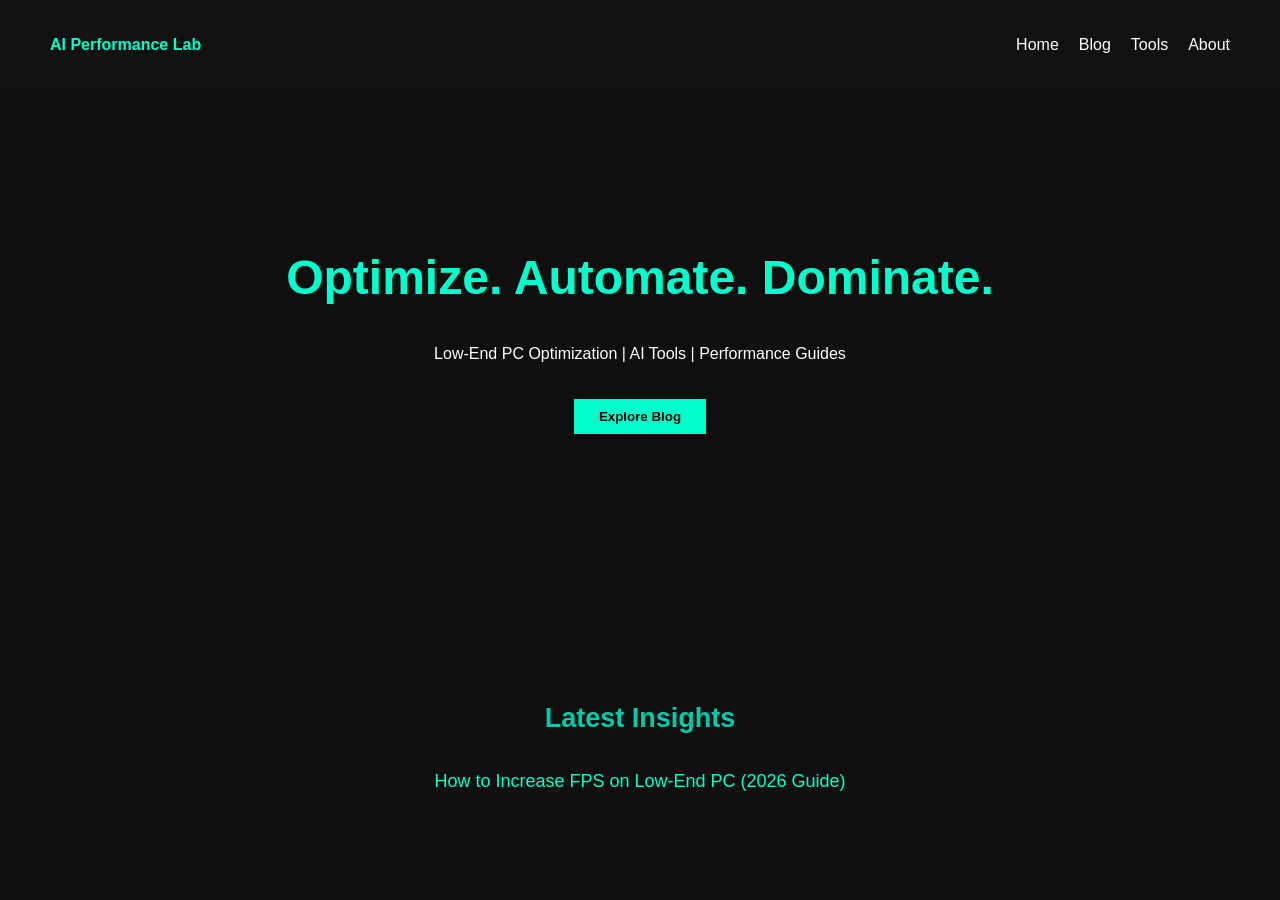
<file: index.html>
<!DOCTYPE html>
<html lang="en">
<head>
    <meta charset="UTF-8">
    <meta name="description" content="Low-end PC optimization, AI tools, and performance guides.">
    <meta name="viewport" content="width=device-width, initial-scale=1.0">
    <meta name="google-site-verification" content="eVAK_gKZ_IMVf2AJgtDn5PY_PDgqXeq3H_WBFimh4fM" />
    <title>AI Performance Lab</title>
    <link rel="stylesheet" href="style.css">
</head>
<body>

<nav>
    <div class="logo">AI Performance Lab</div>
    <ul>
        <li><a href="#">Home</a></li>
        <li><a href="#">Blog</a></li>
        <li><a href="#">Tools</a></li>
        <li><a href="#">About</a></li>
    </ul>
</nav>

<section class="hero">
    <h1>Optimize. Automate. Dominate.</h1>
    <p>Low-End PC Optimization | AI Tools | Performance Guides</p>
    <button>Explore Blog</button>
</section>

<section class="content">
    <h2>Latest Insights</h2>
    <a href="posts/increase-fps-low-end-pc.html">How to Increase FPS on Low-End PC (2026 Guide)</a>
</section>

</body>
</html>
</file>
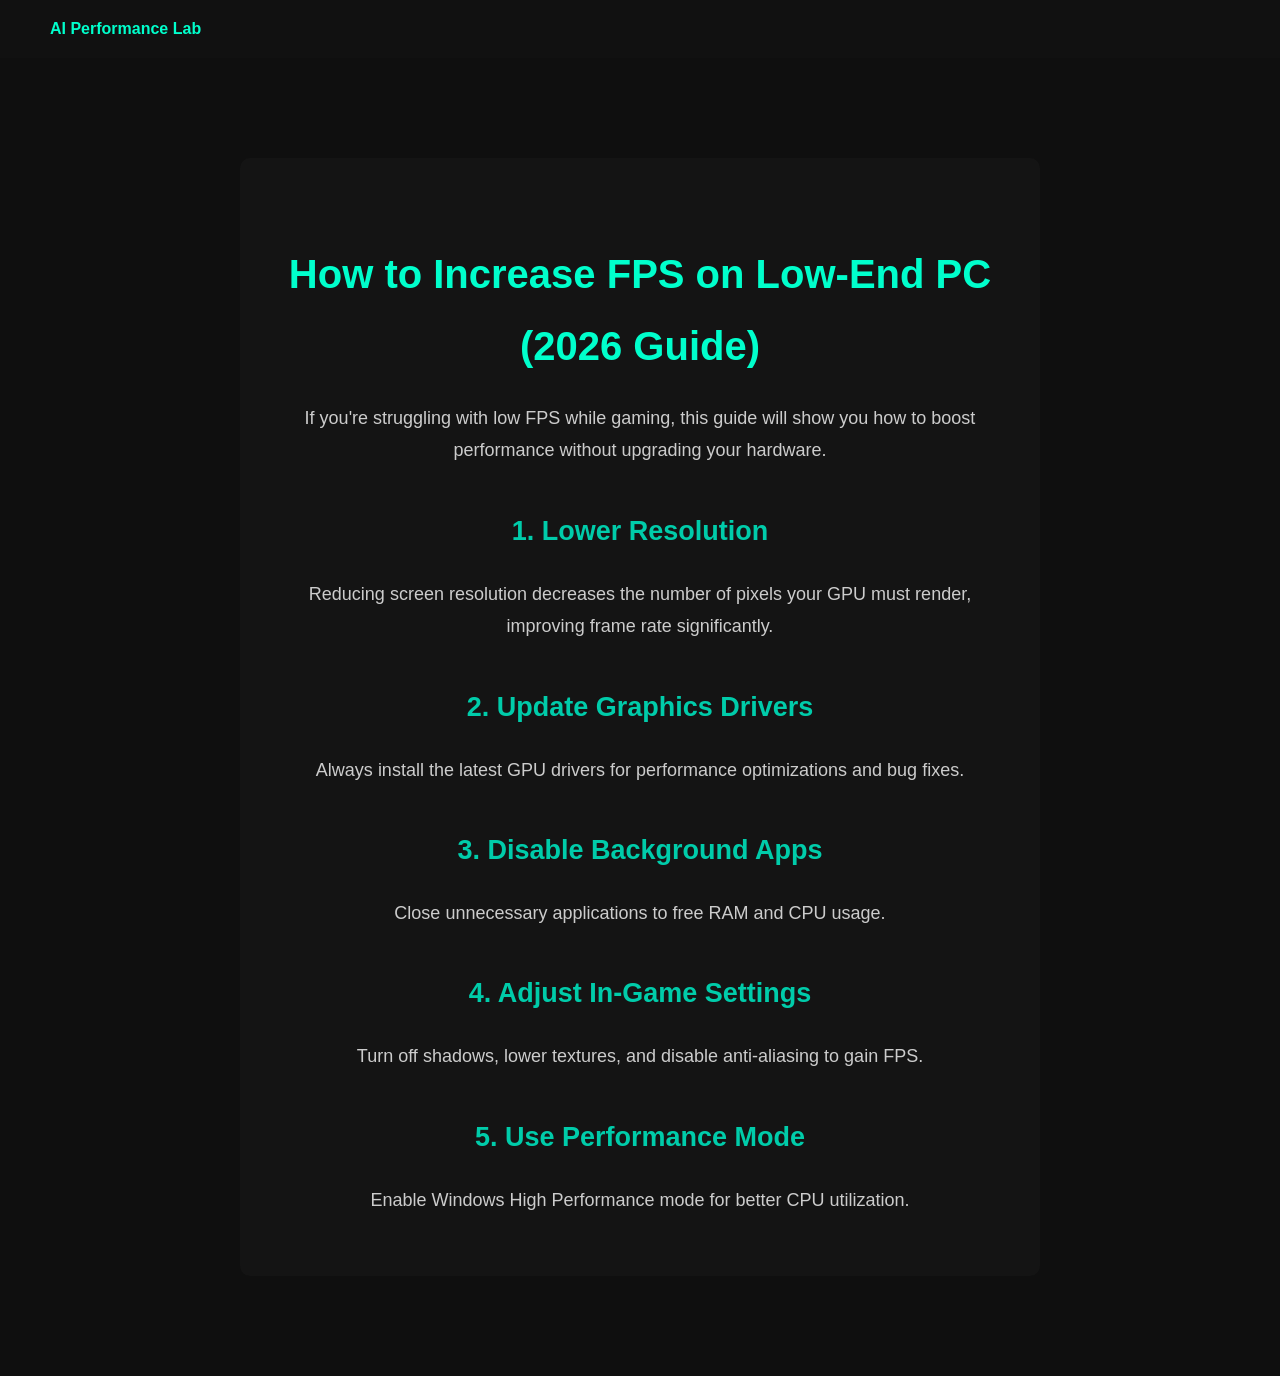
<file: posts/increase-fps-low-end-pc.html>
<!DOCTYPE html>
<html lang="en">
<head>
<meta charset="UTF-8">
<meta name="viewport" content="width=device-width, initial-scale=1.0">
<meta name="description" content="Complete 2026 guide to increase FPS on low-end PC. Boost gaming performance without upgrading hardware.">
<title>How to Increase FPS on Low-End PC (2026 Guide)</title>
<link rel="stylesheet" href="../style.css">
</head>

<body>

<nav>
    <div class="logo">AI Performance Lab</div>
</nav>

<section class="content">
    <article>
    <h1>How to Increase FPS on Low-End PC (2026 Guide)</h1>

    <p>If you're struggling with low FPS while gaming, this guide will show you how to boost performance without upgrading your hardware.</p>

    <h2>1. Lower Resolution</h2>
    <p>Reducing screen resolution decreases the number of pixels your GPU must render, improving frame rate significantly.</p>

    <h2>2. Update Graphics Drivers</h2>
    <p>Always install the latest GPU drivers for performance optimizations and bug fixes.</p>

    <h2>3. Disable Background Apps</h2>
    <p>Close unnecessary applications to free RAM and CPU usage.</p>

    <h2>4. Adjust In-Game Settings</h2>
    <p>Turn off shadows, lower textures, and disable anti-aliasing to gain FPS.</p>

    <h2>5. Use Performance Mode</h2>
    <p>Enable Windows High Performance mode for better CPU utilization.</p>
    </article>
</section>

</body>
</html>
</file>
<file: style.css>
body {
    margin: 0;
    font-family: Arial, sans-serif;
    background-color: #0f0f0f;
    color: white;
}

nav {
    display: flex;
    justify-content: space-between;
    align-items: center;
    padding: 20px 50px;
    background-color: #111;
}

nav ul {
    list-style: none;
    display: flex;
    gap: 20px;
}

nav a {
    color: white;
    text-decoration: none;
}

nav a:hover {
    color: #00ffcc;
}

.logo {
    font-weight: bold;
    color: #00ffcc;
}

.hero {
    text-align: center;
    padding: 120px 20px;
}

.hero h1 {
    font-size: 3rem;
    color: #00ffcc;
}

.hero button {
    margin-top: 20px;
    padding: 10px 25px;
    border: none;
    background-color: #00ffcc;
    color: black;
    cursor: pointer;
    font-weight: bold;
}

.content {
    text-align: center;
    padding: 60px 20px;
}

/* ARTICLE PAGE STYLING */

.content {
    max-width: 800px;
    margin: 80px auto;
    padding: 20px;
    line-height: 1.8;
    font-size: 18px;
}

.content h1 {
    font-size: 2.5rem;
    margin-bottom: 20px;
    color: #00ffcc;
}

.content h2 {
    margin-top: 40px;
    color: #00ccaa;
}

.content p {
    margin-bottom: 20px;
    color: #cccccc;
}

.content a {
    color: #00ffcc;
    text-decoration: none;
}

.content a:hover {
    text-decoration: underline;
}

article {
    background-color: #141414;
    padding: 40px;
    border-radius: 10px;
}
</file>
